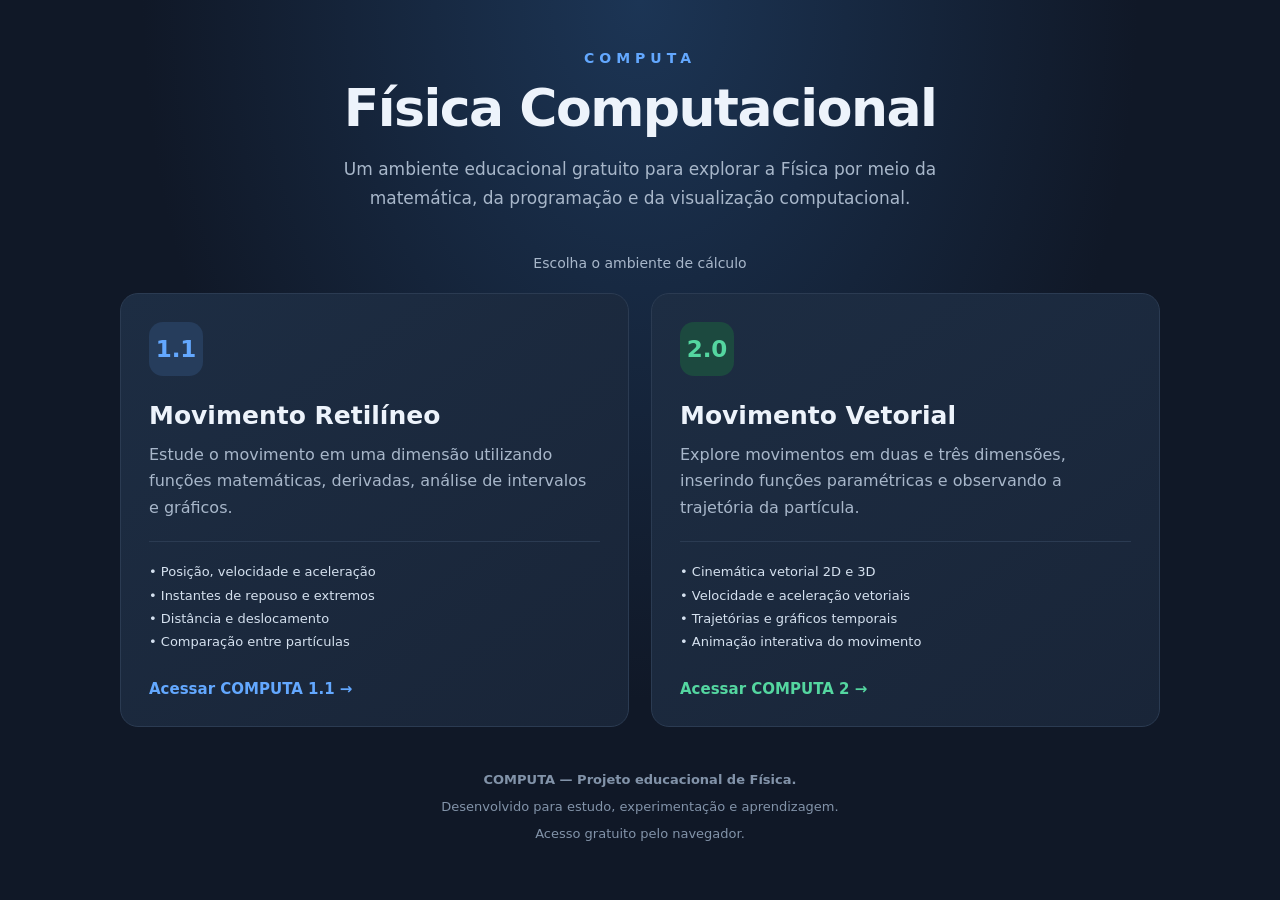
<file: docs/index.html>
<!DOCTYPE html>
<html lang="pt-BR">
<head>
    <meta charset="UTF-8">
    <meta name="viewport" content="width=device-width, initial-scale=1">
    <meta name="theme-color" content="#101827">
    <meta name="description" content="COMPUTA — plataforma educacional gratuita de Física e métodos computacionais.">
    <title>COMPUTA — Física Computacional</title>
    <link rel="stylesheet" href="css/portal.css?v=2.0">
</head>

<body>
    <main>
        <header>
            <p class="marca">COMPUTA</p>
            <h1>Física Computacional</h1>
            <p class="subtitulo">
                Um ambiente educacional gratuito para explorar a Física
                por meio da matemática, da programação e da visualização
                computacional.
            </p>
        </header>

        <p class="selecao">Escolha o ambiente de cálculo</p>

        <section class="aplicacoes" aria-label="Versões do COMPUTA">

            <a class="aplicacao" href="computa1.html">
                <span class="numero">1.1</span>

                <h2>Movimento Retilíneo</h2>

                <p>
                    Estude o movimento em uma dimensão utilizando funções
                    matemáticas, derivadas, análise de intervalos e gráficos.
                </p>

                <div class="recursos">
                    • Posição, velocidade e aceleração<br>
                    • Instantes de repouso e extremos<br>
                    • Distância e deslocamento<br>
                    • Comparação entre partículas
                </div>

                <span class="acessar">Acessar COMPUTA 1.1 →</span>
            </a>

            <a class="aplicacao" href="computa2.html">
                <span class="numero">2.0</span>

                <h2>Movimento Vetorial</h2>

                <p>
                    Explore movimentos em duas e três dimensões,
                    inserindo funções paramétricas e observando
                    a trajetória da partícula.
                </p>

                <div class="recursos">
                    • Cinemática vetorial 2D e 3D<br>
                    • Velocidade e aceleração vetoriais<br>
                    • Trajetórias e gráficos temporais<br>
                    • Animação interativa do movimento
                </div>

                <span class="acessar">Acessar COMPUTA 2 →</span>
            </a>

        </section>

        <footer>
            <p><strong>COMPUTA — Projeto educacional de Física.</strong></p>
            <p>Desenvolvido para estudo, experimentação e aprendizagem.</p>
            <p>Acesso gratuito pelo navegador.</p>
        </footer>
    </main>
</body>
</html>
</file>
<file: docs/css/portal.css>
* {
            box-sizing: border-box;
        }

        :root {
            color-scheme: dark;
            --fundo: #101827;
            --painel: #192538;
            --borda: #2b3b52;
            --texto: #edf3fb;
            --secundario: #a8b7ca;
            --azul: #63a8ff;
            --verde: #54d6a0;
        }

        body {
            margin: 0;
            min-height: 100vh;
            padding: 32px 20px;
            display: flex;
            flex-direction: column;
            align-items: center;
            justify-content: center;
            background:
                radial-gradient(ellipse at 50% 0%, #1c3555 0%, transparent 55%),
                var(--fundo);
            color: var(--texto);
            font-family: system-ui, -apple-system, BlinkMacSystemFont, "Segoe UI", sans-serif;
        }

        main {
            width: 100%;
            max-width: 1040px;
        }

        header {
            text-align: center;
            margin-bottom: 42px;
        }

        .marca {
            color: var(--azul);
            font-size: 14px;
            font-weight: 800;
            letter-spacing: 5px;
            margin: 0 0 14px;
        }

        h1 {
            font-size: clamp(32px, 6vw, 52px);
            line-height: 1.1;
            margin: 0;
            letter-spacing: -1.5px;
        }

        .subtitulo {
            max-width: 650px;
            margin: 18px auto 0;
            color: var(--secundario);
            font-size: 17px;
            line-height: 1.7;
        }

        .selecao {
            text-align: center;
            margin-bottom: 22px;
            color: var(--secundario);
            font-size: 14px;
        }

        .aplicacoes {
            display: grid;
            grid-template-columns: repeat(2, minmax(0, 1fr));
            gap: 22px;
        }

        .aplicacao {
            display: flex;
            flex-direction: column;
            min-height: 330px;
            padding: 28px;
            background: linear-gradient(145deg, #1d2d43, var(--painel));
            border: 1px solid var(--borda);
            border-radius: 18px;
            text-decoration: none;
            color: var(--texto);
            transition: transform 160ms ease, border-color 160ms ease;
        }

        .aplicacao:hover {
            transform: translateY(-4px);
            border-color: var(--azul);
        }

        .aplicacao:focus-visible {
            outline: 3px solid var(--azul);
            outline-offset: 4px;
        }

        .numero {
            display: inline-flex;
            align-items: center;
            justify-content: center;
            width: 54px;
            height: 54px;
            border-radius: 14px;
            background: #263d5c;
            color: var(--azul);
            font-size: 23px;
            font-weight: 800;
            margin-bottom: 25px;
        }

        .aplicacao:nth-child(2) .numero {
            background: #1c493f;
            color: var(--verde);
        }

        .aplicacao h2 {
            font-size: 25px;
            margin: 0 0 12px;
        }

        .aplicacao p {
            color: var(--secundario);
            line-height: 1.65;
            margin: 0;
        }

        .recursos {
            margin-top: 20px;
            padding-top: 18px;
            border-top: 1px solid var(--borda);
            color: #d5e1ef;
            font-size: 13px;
            line-height: 1.8;
        }

        .acessar {
            display: inline-block;
            margin-top: auto;
            padding-top: 26px;
            color: var(--azul);
            font-weight: 700;
            font-size: 15px;
        }

        .aplicacao:nth-child(2) .acessar {
            color: var(--verde);
        }

        footer {
            text-align: center;
            margin-top: 42px;
            color: #8293a9;
            font-size: 13px;
            line-height: 1.7;
        }

        footer p {
            margin: 5px 0;
        }

        @media (max-width: 700px) {
            body {
                padding: 42px 16px 24px;
                justify-content: flex-start;
            }

            header {
                margin-bottom: 32px;
            }

            .aplicacoes {
                grid-template-columns: 1fr;
                gap: 16px;
            }

            .aplicacao {
                min-height: 300px;
                padding: 24px;
            }

            footer {
                margin-top: 30px;
            }
        }

        @media (prefers-reduced-motion: reduce) {
            *,
            *::before,
            *::after {
                scroll-behavior: auto !important;
                transition-duration: 0.01ms !important;
            }
        }
</file>
